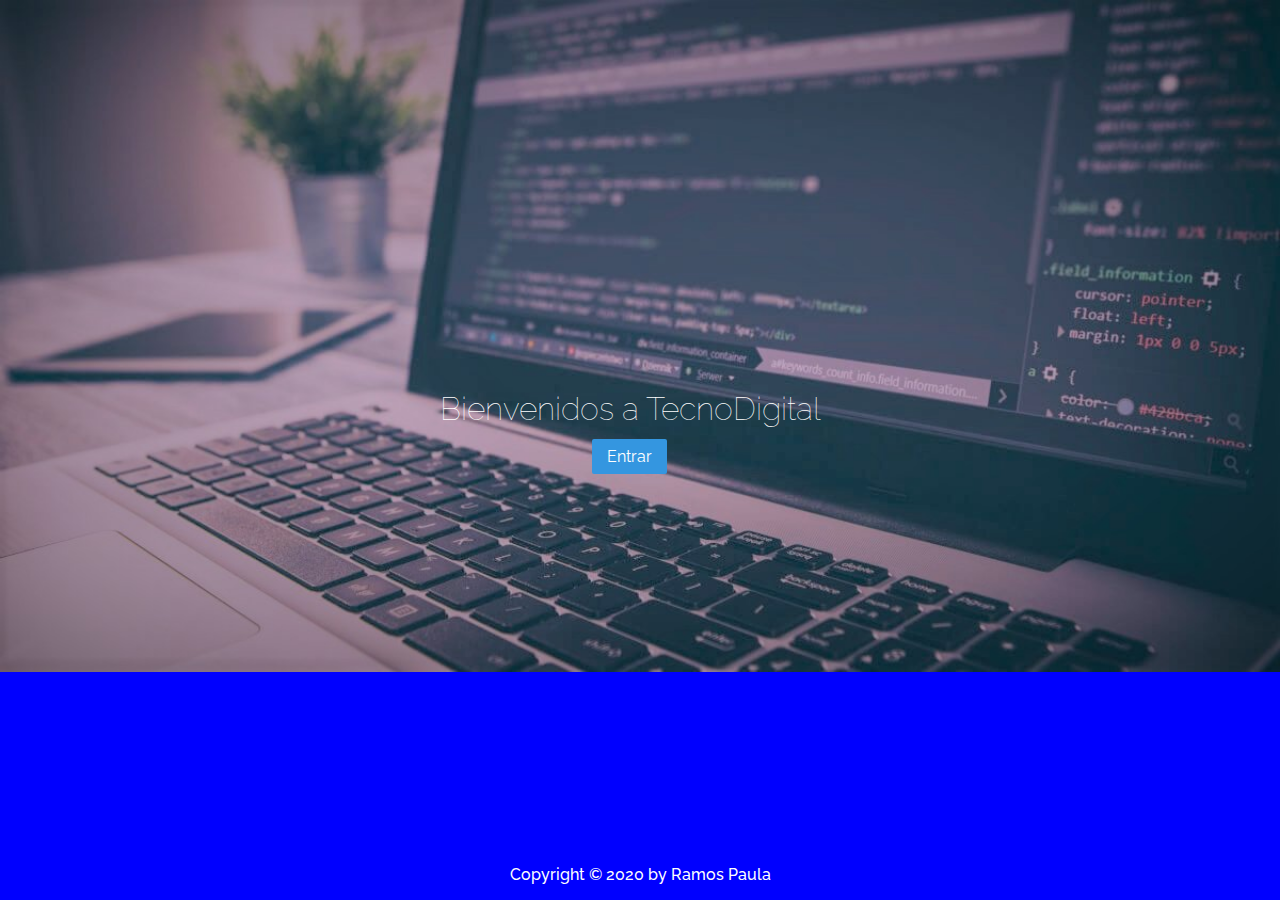
<file: index.html>
<!DOCTYPE html>
<html lang="en">
<head>
    <meta charset="UTF-8">
    <meta name="viewport" content="width=device-width, initial-scale=1.0">
    <title>Bienvenidos</title>
    <link rel="stylesheet" href="css/inicio.css">
    <link rel="icon" href="imagen/home.png">
    <link href="https://fonts.googleapis.com/css2?family=Raleway:wght@200;300;400;500;600&display=swap" rel="stylesheet">
</head>
<body>
    <div class="home">
        <h1>Bienvenidos a TecnoDigital</h1>
        <a href="PaginaP.html">Entrar</a>
    </div>
    <footer>
        <span style="color: white;"> Copyright &copy; 2020 by Ramos Paula </span> 
    </footer>
</body>
</html>
</file>
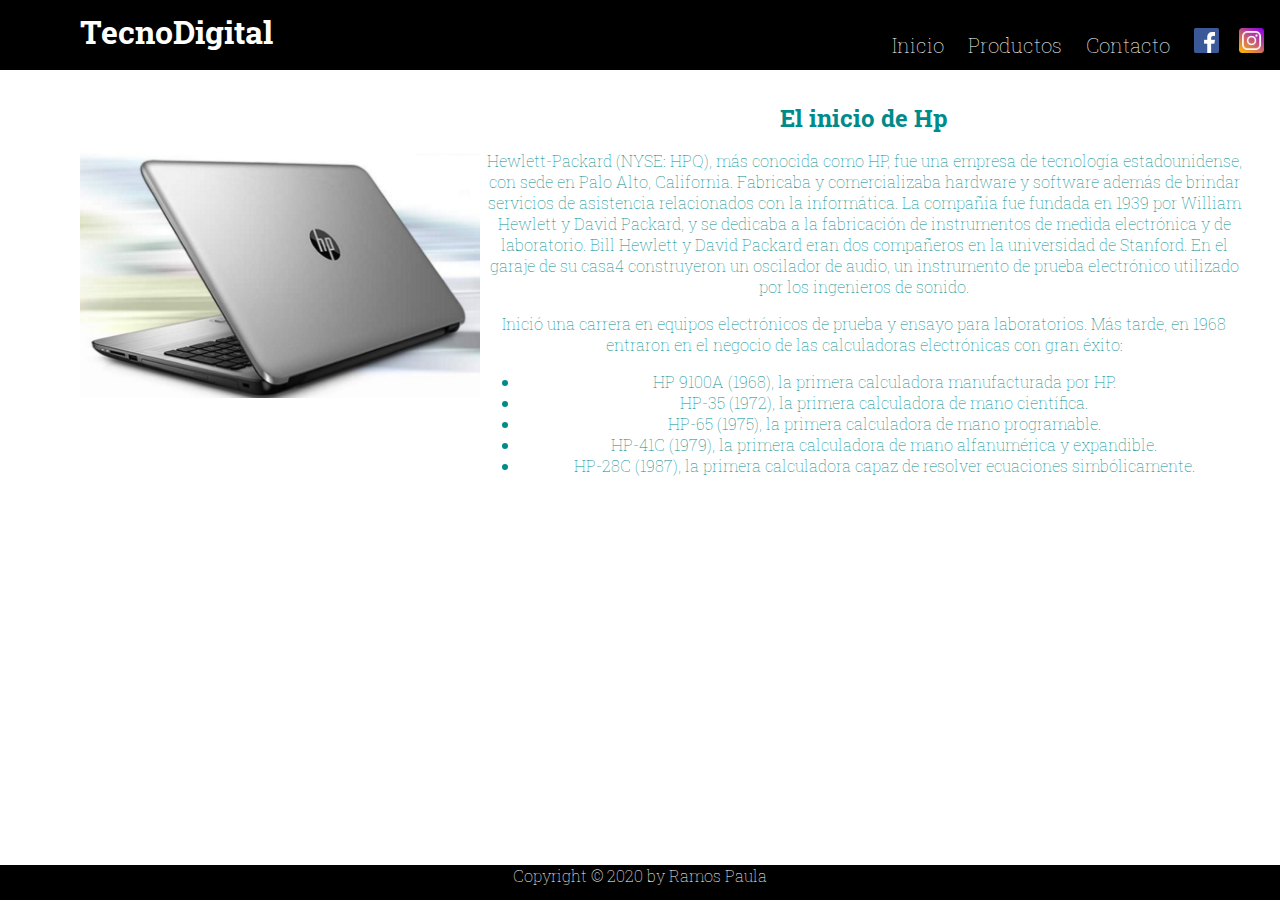
<file: Articulo.html>
<!DOCTYPE html>
<html lang="en">
<head>
    <meta charset="UTF-8">
    <meta name="viewport" content="width=device-width, initial-scale=1.0">
    <title>Articulo</title>
    <link rel="stylesheet" href="css/articulo.css">
    <link rel="icon" href="imagen/hp1.png">
    <link href="https://fonts.googleapis.com/css2?family=Roboto+Slab:wght@100;300;400&display=swap" rel="stylesheet">
</head>
<body>
    <header>
        <div class="text-logo" id="text-logo">
            <h1>TecnoDigital</h1>
        </div>
        <div class="menu">
            <nav>
                <a href="PaginaP.html" class="link">Inicio</a>
                <a href="Productos.html" class="link">Productos</a>
                <a href="Contacto.html" class="link">Contacto</a>
                <a><img src="imagen/facebook.png" class="redes"></a>
                <a><img src="imagen/instagram.png" class="redes"></a>
            </nav>
        </div>
    </header>
    <div>
        <aside class="aside-img">
            <img src="imagen/compuhp.jpg" class="img-laptop">
        </aside>
        <aside class="aside-right">
            <h2>El inicio de Hp</h2>
            <article class="articulo">
                <p class="texto-com"> 
                    Hewlett-Packard (NYSE: HPQ), más conocida como HP, 
                    fue una empresa de tecnología estadounidense, con sede en Palo Alto, 
                    California. Fabricaba y comercializaba hardware y software además de brindar 
                    servicios de asistencia relacionados con la informática. La compañía fue fundada en 1939 por William Hewlett y David Packard, 
                    y se dedicaba a la fabricación de instrumentos de medida electrónica y de laboratorio.
                    Bill Hewlett y David Packard eran dos compañeros en la universidad de Stanford. 
                    En el garaje de su casa4​ construyeron un oscilador de audio, un instrumento de prueba 
                    electrónico utilizado por los ingenieros de sonido.
                </p>
                <p class="texto-com">
                    Inició una carrera en equipos electrónicos de prueba y ensayo para laboratorios. 
                    Más tarde, en 1968 entraron en el negocio de las calculadoras electrónicas con gran éxito:
                </p>
                <ul class="listas"> 
                    <li>HP 9100A (1968), la primera calculadora manufacturada por HP.</li>
                    <li>HP-35 (1972), la primera calculadora de mano científica.</li>
                    <li>HP-65 (1975), la primera calculadora de mano programable.</li>
                    <li>HP-41C (1979), la primera calculadora de mano alfanumérica y expandible.</li>
                    <li>HP-28C (1987), la primera calculadora capaz de resolver ecuaciones simbólicamente.</li>
                </ul>
            </article>
        </aside>
    </div>
    <footer>
        <span style="color: white;"> Copyright &copy; 2020 by Ramos Paula </span> 
    </footer>
</body>
</html>
</file>
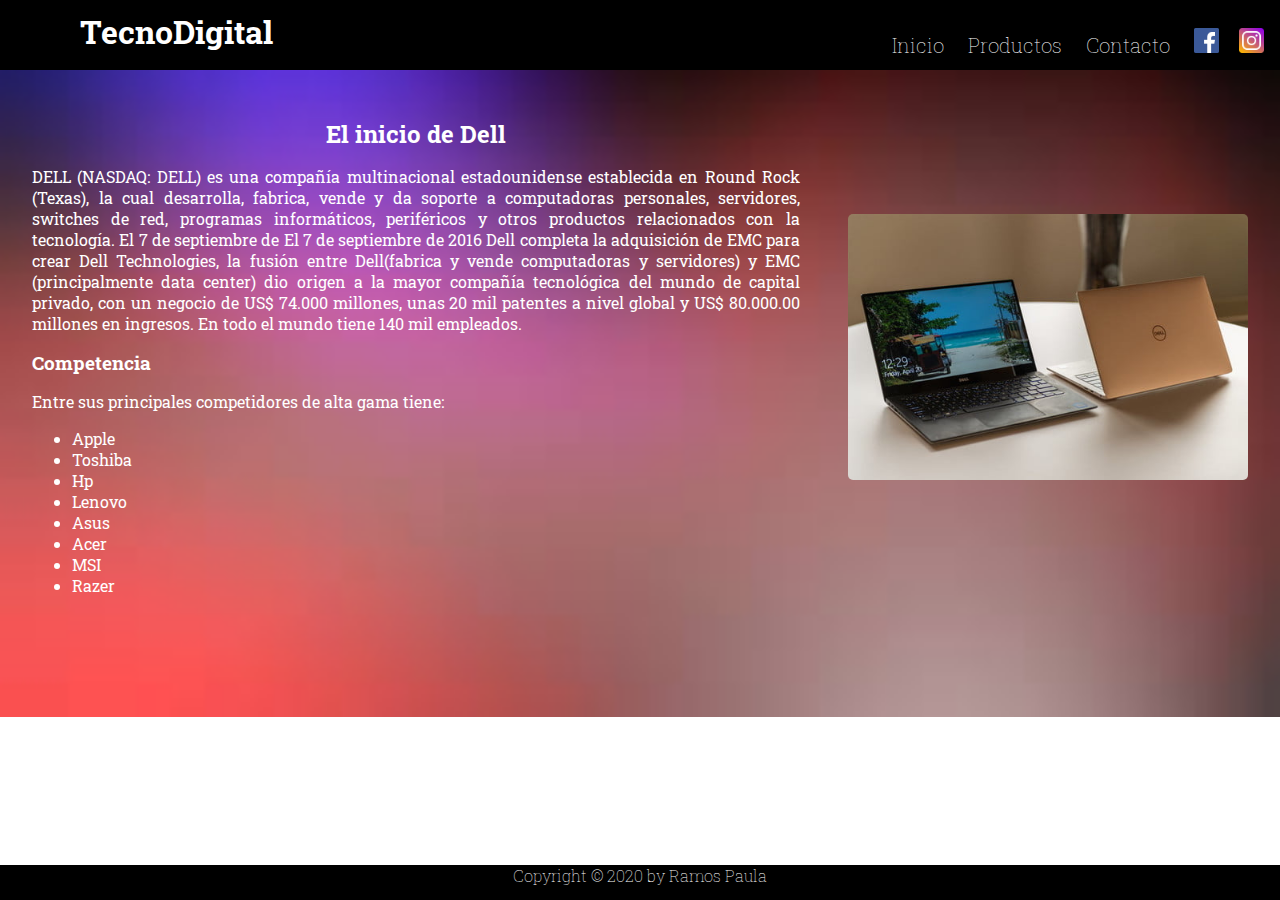
<file: Articulo2.html>
<!DOCTYPE html>
<html lang="en">
<head>
    <meta charset="UTF-8">
    <meta name="viewport" content="width=device-width, initial-scale=1.0">
    <title>Articulo</title>
    <link rel="stylesheet" href="css/articulo2.css">
    <link rel="icon" href="imagen/dell1.png">
    <link href="https://fonts.googleapis.com/css2?family=Roboto+Slab:wght@100;300;400&display=swap" rel="stylesheet">
</head>
<body>
    <header>
        <div class="text-logo" id="text-logo">
            <h1>TecnoDigital</h1>
        </div>
        <div class="menu">
            <nav>
                <a href="PaginaP.html" class="link">Inicio</a>
                <a href="Productos.html" class="link">Productos</a>
                <a href="Contacto.html" class="link">Contacto</a>
                <a><img src="imagen/facebook.png" class="redes"></a>
                <a><img src="imagen/instagram.png" class="redes"></a>
            </nav>
        </div>
    </header>
    <div>
        <aside class="aside-img">
            <img src="imagen/laptopdell.jpg" class="img-laptop">
        </aside>
        <aside class="aside-left">
            <h2>El inicio de Dell</h2>
            <article class="articulo">
                <p class="text-dell">
                    DELL (NASDAQ: DELL) es una compañía multinacional estadounidense establecida en Round Rock (Texas), 
                    la cual desarrolla, fabrica, vende y da soporte a computadoras personales, servidores, switches de red, 
                    programas informáticos, periféricos y otros productos relacionados con la tecnología. El 7 de septiembre de
                    El 7 de septiembre de 2016 Dell completa la adquisición de EMC para crear Dell Technologies, la fusión entre 
                    Dell(fabrica y vende computadoras y servidores) y EMC (principalmente data center) dio origen a la mayor 
                    compañía tecnológica del mundo de capital privado, con un negocio de US$ 74.000 millones, unas 20 mil
                    patentes a nivel global y US$ 80.000.00 millones en ingresos. En todo el mundo tiene 140 mil empleados.
                </p>
                <h3>Competencia</h3>
                <p>Entre sus principales competidores de alta gama tiene:</p>
                <ul class="lista">
                    <li>Apple</li>
                    <li>Toshiba</li>
                    <li>Hp</li>
                    <li>Lenovo</li>
                    <li>Asus</li>
                    <li>Acer</li>
                    <li>MSI</li>
                    <li>Razer</li>
                </ul>
            </article>
        </aside>
    </div>
    <footer>
        <span style="color: white;"> Copyright &copy; 2020 by Ramos Paula </span> 
    </footer>
</body>
</html>
</file>
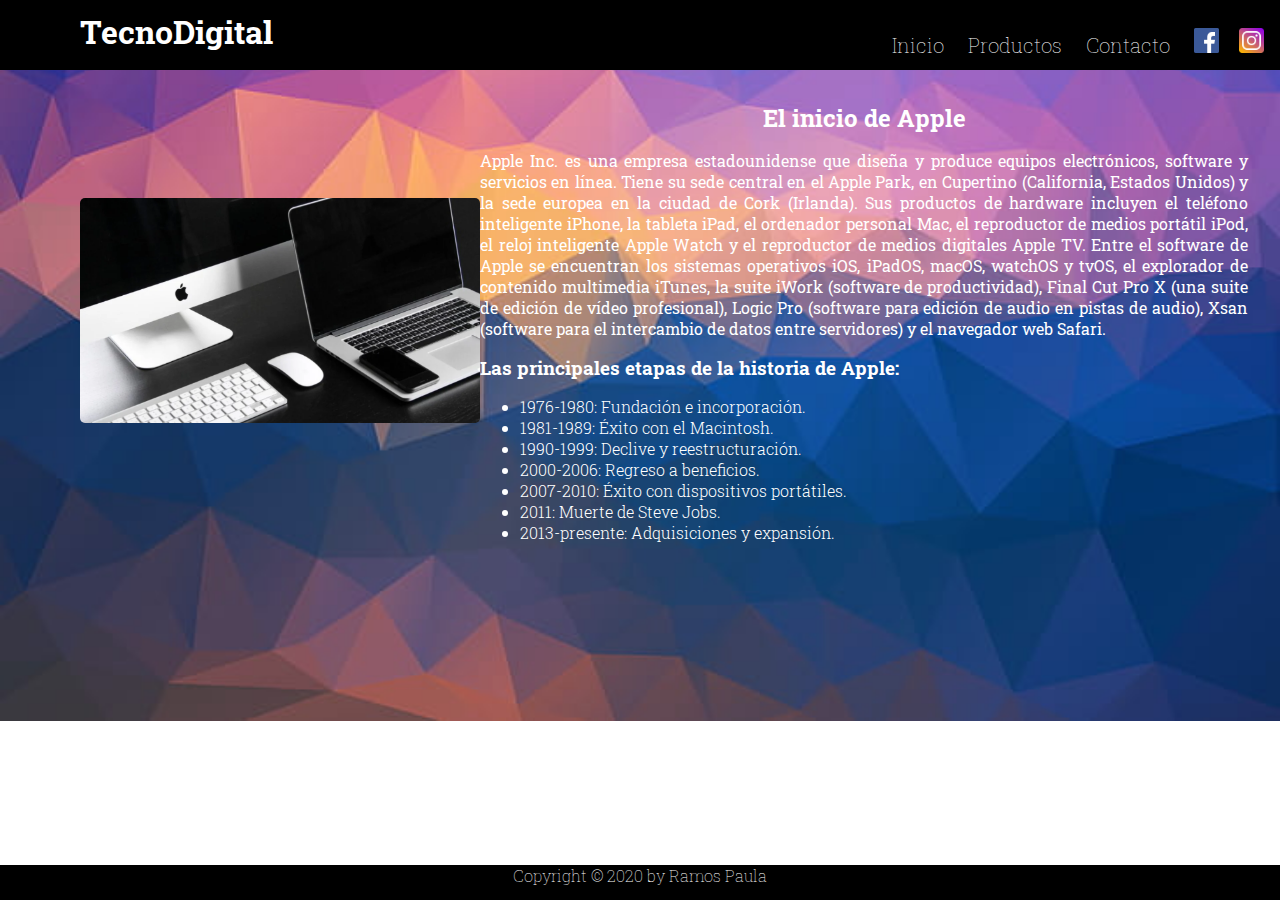
<file: Articulo3.html>
<!DOCTYPE html>
<html lang="en">
<head>
    <meta charset="UTF-8">
    <meta name="viewport" content="width=device-width, initial-scale=1.0">
    <title>Articulo</title>
    <link rel="stylesheet" href="css/articulo3.css">
    <link rel="icon" href="imagen/apple1.png">
    <link href="https://fonts.googleapis.com/css2?family=Roboto+Slab:wght@100;300;400&display=swap" rel="stylesheet">
</head>
<body>
    <header>
        <div class="text-logo" id="text-logo">
            <h1>TecnoDigital</h1>
        </div>
        <div class="menu">
            <nav>
                <a href="PaginaP.html" class="link">Inicio</a>
                <a href="Productos.html" class="link">Productos</a>
                <a href="Contacto.html" class="link">Contacto</a>
                <a><img src="imagen/facebook.png" class="redes"></a>
                <a><img src="imagen/instagram.png" class="redes"></a>
            </nav>
        </div>
    </header>
    <div>
        <aside class="aside-img">
            <img src="imagen/laptopapple.webp" class="img-laptop">
        </aside>
        <aside class="aside-right">
            <h2>El inicio de Apple</h2>
            <article class="articulo">
                <p>
                    Apple Inc. es una empresa estadounidense que diseña y produce equipos electrónicos, 
                    software y servicios en línea. Tiene su sede central en el Apple Park, en Cupertino 
                    (California, Estados Unidos) y la sede europea en la ciudad de Cork (Irlanda). 
                    Sus productos de hardware incluyen el teléfono inteligente iPhone, la tableta iPad, 
                    el ordenador personal Mac, el reproductor de medios portátil iPod, el reloj inteligente 
                    Apple Watch y el reproductor de medios digitales Apple TV. 
                    Entre el software de Apple se encuentran los sistemas operativos iOS, iPadOS, macOS, 
                    watchOS y tvOS, el explorador de contenido multimedia iTunes, la suite iWork (software de 
                    productividad), Final Cut Pro X (una suite de edición de vídeo profesional), Logic Pro 
                    (software para edición de audio en pistas de audio), Xsan (software para el intercambio de 
                    datos entre servidores) y el navegador web Safari.
                </p>
                <h3>Las principales etapas de la historia de Apple:</h3>
                <ul class="listas">
                    <li>1976-1980: Fundación e incorporación.</li>
                    <li>1981-1989: Éxito con el Macintosh.</li>
                    <li>1990-1999: Declive y reestructuración.</li>
                    <li>2000-2006: Regreso a beneficios.</li>
                    <li>2007-2010: Éxito con dispositivos portátiles.</li>
                    <li>2011: Muerte de Steve Jobs.</li>
                    <li>2013-presente: Adquisiciones y expansión.</li>
                </ul>

            </article>
        </aside>
    </div>
    <footer>
        <span style="color: white;"> Copyright &copy; 2020 by Ramos Paula </span> 
    </footer>
</body>
</html>
</file>
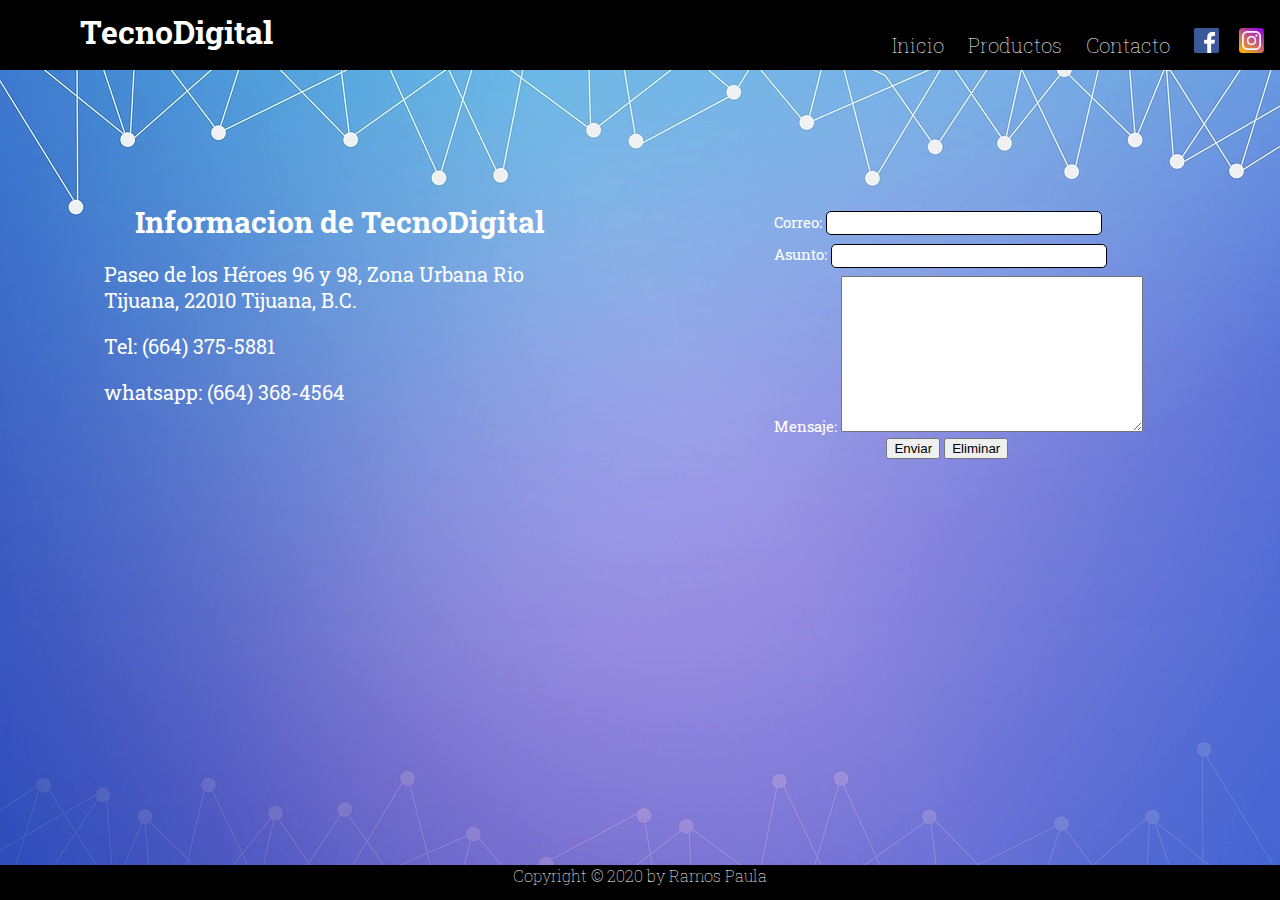
<file: Contacto.html>
<!DOCTYPE html>
<html lang="en">
<head>
    <meta charset="UTF-8">
    <meta name="viewport" content="width=device-width, initial-scale=1.0">
    <title>Contacto</title>
    <link rel="stylesheet" href="css/contacto.css">
    <link rel="icon" href="imagen/conta.png">
    <link href="https://fonts.googleapis.com/css2?family=Roboto+Slab:wght@100;300;400&display=swap" rel="stylesheet">
</head>
<body>
    <header>
        <div class="text-logo" id="text-logo">
            <h1>TecnoDigital</h1>
        </div>
        <div class="menu">
            <nav>
                <a href="PaginaP.html" class="link">Inicio</a>
                <a href="Productos.html" class="link">Productos</a>
                <a href="Contacto.html" class="link">Contacto</a>
                <a><img src="imagen/facebook.png" class="redes"></a>
                <a><img src="imagen/instagram.png" class="redes"></a>
            </nav>
        </div>
    </header>
    <div>
        <section class="aleft">
            <div class="informacion">
                <h2>Informacion de TecnoDigital</h2>
                <p>Paseo de los Héroes 96 y 98, Zona Urbana Rio Tijuana, 22010 Tijuana, B.C.</p>
                <p>Tel: (664) 375-5881</p>
                <p>whatsapp: (664) 368-4564</p>
            </div>
        </section>
        <section class="aright">
            <form action="" class="menu-mensaje">
                <div>
                    <label for="" class="mensaje">Correo: </label>
                    <input type="email" name="correo" class="input">
                </div>
                <div>
                    <label for="" class="mensaje">Asunto: </label>
                    <input type="text" name="asunto" class="input">
                </div>
                <div>
                    <label for="" class="mensaje">Mensaje:</label>
                    <textarea name="" id="" cols="35" rows="10"></textarea>
                </div>
                <div class="boton">
                    <button type="submit">Enviar</button>
                    <button type="reset">Eliminar</button>
                </div>
            </form>
        </section>
    </div>
    <footer>
        <span style="color: white;"> Copyright &copy; 2020 by Ramos Paula </span> 
    </footer>
</body>
</html>
</file>
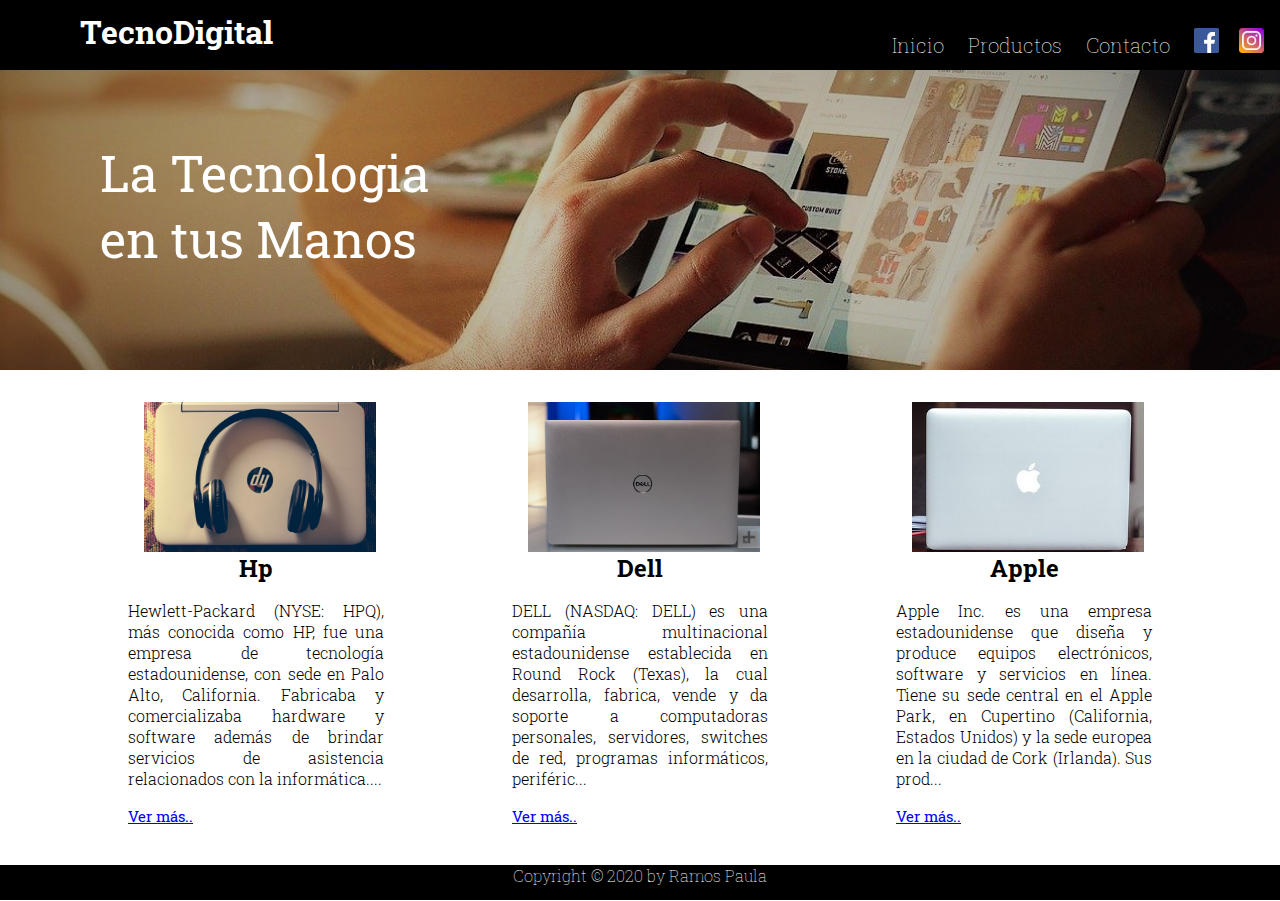
<file: PaginaP.html>
<!DOCTYPE html>
<html lang="en">
<head>
    <meta charset="UTF-8">
    <meta name="viewport" content="width=device-width, initial-scale=1.0">
    <title>Pagina Principal</title>
    <link rel="stylesheet" href="css/principal.css">
    <link rel="icon" href="imagen/principal.png">
    <link href="https://fonts.googleapis.com/css2?family=Roboto+Slab:wght@100;300;400&display=swap" rel="stylesheet">
</head>
<body>
    <header>
        <div class="text-logo" id="text-logo">
            <h1>TecnoDigital</h1>
        </div>
        <div class="menu">
            <nav>
                <a href="PaginaP.html" class="link">Inicio</a>
                <a href="Productos.html" class="link">Productos</a>
                <a href="Contacto.html" class="link">Contacto</a>
                <a><img src="imagen/facebook.png" class="redes"></a>
                <a><img src="imagen/instagram.png" class="redes"></a>
            </nav>
        </div>
    </header>
    <div class="eslogan">
        <h2>La Tecnologia</h2>
        <h3>en tus Manos</h3>
    </div>

    <section class="aleft"> 

        <div class="imagen"></div>
            <aside>
                <h2 class="Titulo">Hp</h2>
                <p class="texto">
                    Hewlett-Packard (NYSE: HPQ), más conocida como HP, 
                    fue una empresa de tecnología estadounidense, con sede en Palo Alto, 
                    California. Fabricaba y comercializaba hardware y software además de brindar 
                    servicios de asistencia relacionados con la informática....</p>
                <a href="Articulo.html" class="links">Ver más..</a>
            </aside>

    </section>

    <section class="aleft"> 

        <div class="imagen2"></div>
            <aside>
                <h2 class="Titulo">Dell</h2>
                <p class="texto">
                    DELL (NASDAQ: DELL) es una compañía multinacional estadounidense establecida en Round Rock (Texas), 
                    la cual desarrolla, fabrica, vende y da soporte a computadoras personales, servidores, switches de red, 
                    programas informáticos, periféric...
                </p>
                <a href="Articulo2.html" class="links">Ver más..</a>
            </aside>
    </section>

    <section class="aleft"> 

        <div class="imagen3"></div>
            <aside>
                <h2 class="Titulo">Apple</h2>
                <p class="texto">
                    Apple Inc. es una empresa estadounidense que diseña y produce equipos electrónicos, 
                    software y servicios en línea. Tiene su sede central en el Apple Park, en Cupertino 
                    (California, Estados Unidos) y la sede europea en la ciudad de Cork (Irlanda).
                    Sus prod... 
                </p>
                <a href="Articulo3.html" class="links">Ver más..</a>
            </aside>
    </section>
    <footer>
        <span style="color: white;"> Copyright &copy; 2020 by Ramos Paula </span> 
    </footer>
</body>
</html>
</file>
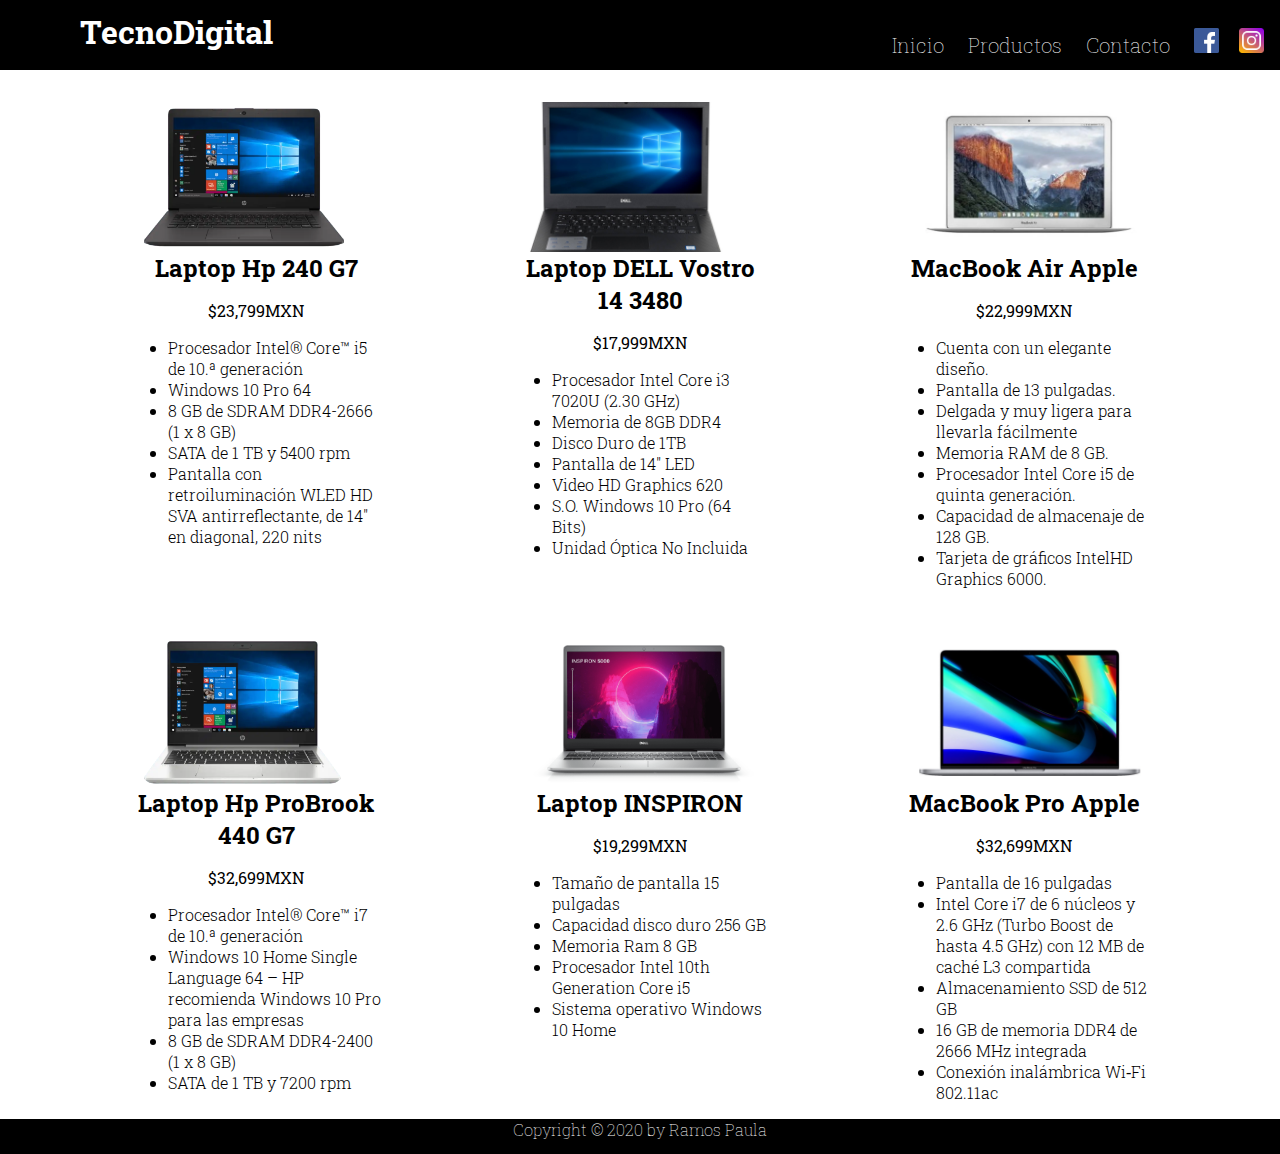
<file: Productos.html>
<!DOCTYPE html>
<html lang="en">
<head>
    <meta charset="UTF-8">
    <meta name="viewport" content="width=device-width, initial-scale=1.0">
    <title>Productos</title>
    <link rel="stylesheet" href="css/productos.css">
    <link rel="icon" href="imagen/computadora.png">
    <link href="https://fonts.googleapis.com/css2?family=Roboto+Slab:wght@100;300;400&display=swap" rel="stylesheet">
</head>
<body>
    <header>
        <div class="text-logo" id="text-logo">
            <h1>TecnoDigital</h1>
        </div>
        <div class="menu">
            <nav>
                <a href="PaginaP.html" class="link">Inicio</a>
                <a href="Productos.html" class="link">Productos</a>
                <a href="Contacto.html" class="link">Contacto</a>
                <a><img src="imagen/facebook.png" class="redes"></a>
                <a><img src="imagen/instagram.png" class="redes"></a>
            </nav>
        </div>
    </header>
    <section class="aleft"> 

        <div class="imagen"></div>
            <aside>
                <h2 class="Titulo">Laptop Hp 240 G7</h2>
                <p class="texto">
                    <p class="precio">$23,799MXN</p>
                    <ul class="lista">
                        <li>Procesador Intel® Core™ i5 de 10.ª generación</li>
                        <li>Windows 10 Pro 64</li>
                        <li>8 GB de SDRAM DDR4-2666 (1 x 8 GB)</li>
                        <li>SATA de 1 TB y 5400 rpm</li>
                        <li>Pantalla con retroiluminación WLED HD SVA antirreflectante, de 14" en diagonal, 220 nits</li>
                    </ul>
                </p>
                
            </aside>
    </section>
    <section class="aleft"> 

        <div class="imagen2"></div>
            <aside>
                <h2 class="Titulo">Laptop DELL Vostro 14 3480</h2>
                <p class="texto">
                    <p class="precio">$17,999MXN</p>
                    <ul class="lista">
                        <li>Procesador Intel Core i3 7020U (2.30 GHz)</li>
                        <li>Memoria de 8GB DDR4</li>
                        <li>Disco Duro de 1TB</li>
                        <li>Pantalla de 14" LED</li>
                        <li>Video HD Graphics 620</li>
                        <li>S.O. Windows 10 Pro (64 Bits)</li>
                        <li>Unidad Óptica No Incluida</li>
                    </ul>
                </p>
            </aside>
    </section>
    <section class="aleft"> 

        <div class="imagen3"></div>
            <aside>
                <h2 class="Titulo">MacBook Air Apple</h2>
                <p class="texto">
                    <p class="precio">$22,999MXN</p>
                    <ul class="lista">
                        <li>Cuenta con un elegante diseño.</li>
                        <li>Pantalla de 13 pulgadas.</li>
                        <li>Delgada y muy ligera para llevarla fácilmente</li>
                        <li>Memoria RAM de 8 GB.</li>
                        <li>Procesador Intel Core i5 de quinta generación.</li>
                        <li>Capacidad de almacenaje de 128 GB.</li>
                        <li>Tarjeta de gráficos IntelHD Graphics 6000.</li>
                    </ul>
                </p>
            </aside>
    </section>

    <section class="aright"> 

        <div class="imagen4"></div>
            <aside>
                <h2 class="Titulo">Laptop Hp ProBrook 440 G7</h2>
                <p class="texto">
                    <p class="precio">$32,699MXN</p>
                    <ul class="lista">
                        <li>Procesador Intel® Core™ i7 de 10.ª generación</li>
                        <li>Windows 10 Home Single Language 64 – HP recomienda Windows 10 Pro para las empresas</li>
                        <li>8 GB de SDRAM DDR4-2400 (1 x 8 GB)</li>
                        <li>SATA de 1 TB y 7200 rpm</li>
                    </ul>
                </p>
            </aside>
    </section>
    <section class="aright"> 

        <div class="imagen5"></div>
            <aside>
                <h2 class="Titulo">Laptop INSPIRON</h2>
                <p class="texto">
                    <p class="precio">$19,299MXN</p>
                    <ul class="lista">
                        <li>Tamaño de pantalla 15 pulgadas</li>
                        <li>Capacidad disco duro 256 GB</li>
                        <li>Memoria Ram	8 GB</li>
                        <li>Procesador Intel 10th Generation Core i5</li>
                        <li>Sistema operativo Windows 10 Home</li>
                    </ul>
                </p>
            </aside>
    </section>
    <section class="aright"> 

        <div class="imagen6"></div>
            <aside>
                <h2 class="Titulo"> MacBook Pro Apple</h2>
                <p class="texto">
                    <p class="precio">$32,699MXN</p>
                    <ul class="lista">
                        <li>Pantalla de 16 pulgadas</li>
                        <li>Intel Core i7 de 6 núcleos y 2.6 GHz (Turbo Boost de hasta 4.5 GHz) con 12 MB de caché L3 compartida</li>
                        <li>Almacenamiento SSD de 512 GB</li>
                        <li>16 GB de memoria DDR4 de 2666 MHz integrada</li>
                        <li>Conexión inalámbrica Wi‑Fi 802.11ac</li>
                    </ul>
                </p>
            </aside>
    </section>
    <footer>
        <span style="color: white;"> Copyright &copy; 2020 by Ramos Paula </span> 
    </footer>
</body>
</html>
</file>
<file: css/inicio.css>
body
{
    margin: 0;
    padding: 0;
    background-color: blue;
    color: white;
    font-family: 'Raleway', sans-serif;
    font-weight: 500;
    background-image: url(../imagen/web.jpg);
    background-repeat: no-repeat;
    background-size: cover;
}

.home>h1
{
    margin: 0;
    font-family: 'Raleway', sans-serif;
    font-weight: lighter;
    text-align: center;
    margin-bottom: 20px;
}

a
{
    color: white;
    text-decoration: none;
    border: 1px solid none;
    padding: 8px 15px;
    background-color: #3496E0;
    border-radius: 2px;
    text-align: left;
    margin-left: 40%;
    font-weight: normal;
}

a:hover
{
    padding: 9px 16px;
    background-color: #0212EB;
    border-radius: 3px;
}

.home
{
    position: absolute;
    top: 50%;
    left: 50%;
    margin-left: -200px;
    margin-top: -60px;
}

footer
{
    left: 0;
    right: 0;
    bottom: 0;
    position: absolute;
    width: 100%;
    height: 35px;
    text-align: center;
}
</file>
<file: css/articulo.css>
body
{
    background-color: white;
    font-family: 'Roboto Slab', serif;
    font-weight: 100;
    margin: 0;
    padding: 0;
}

header
{
    background-color: black;
    width: 100%;
    height: 70px;
}

h1,h2,h3,h4,h5,h6
{
    margin: 0;
    padding: 0;
}

header>div>h1
{
    margin: 0;
    padding: 0;
}

.text-logo
{
    float: left;
    color: white;
}

.menu
{
    float:right;
}

.link
{
    color: white;
    padding-top: 1em;
    padding-right: 1em;
    text-decoration: none;
    font-size: 20px;
}

.redes
{
    padding-top: 28px;
    max-width: 25px;
    padding-right: 1em;
}

.text-logo>h1
{
    color: white;
    padding-left: 2.5em;
    padding-top: 0.3em;
}

.aside-img
{
    float: left;
    width: 35%;
    height: 400px;
}

.aside-right
{
    float: right;
    width: 60%;
    height: 400px;
    padding: 2em;
    text-align: center;
    color: darkcyan;
}

.aside-right>p
{
    text-align: justify;
    font-family: 'Roboto Slab', serif;
    font-weight: normal;
    color: black;
}

.img-laptop
{
    margin-top: 5em;
    margin-left: 5em;
    border-radius: 5px;
    width: 400px;
}

footer
{
    background-color: black;
    left: 0;
    right: 0;
    bottom: 0;
    position: absolute;
    width: 100%;
    height: 35px;
    text-align: center;
}
footer>span
{
    padding-top: 0.5em;
}
</file>
<file: css/articulo2.css>
body
{
    background-color: white;
    background-image: url(../imagen/fondo22.jpg);
    background-size: cover;
    background-repeat: no-repeat;
    font-family: 'Roboto Slab', serif;
    font-weight: 100;
    margin: 0;
    padding: 0;
}

header
{
    background-color: black;
    width: 100%;
    height: 70px;
}

h1,h2,h3,h4,h5,h6
{
    margin: 0;
    padding: 0;
}

header>div>h1
{
    margin: 0;
    padding: 0;
}

.text-logo
{
    float: left;
    color: white;
}

.menu
{
    float:right;
}

.link
{
    color: white;
    padding-top: 1em;
    padding-right: 1em;
    text-decoration: none;
    font-size: 20px;
}

.redes
{
    padding-top: 28px;
    max-width: 25px;
    padding-right: 1em;
}

.text-logo>h1
{
    color: white;
    padding-left: 2.5em;
    padding-top: 0.3em;
}

.aside-img
{
    float: right;
    width: 35%;
    height: 400px;
    margin-top: 2em;
    margin-right: 2em;
}

.aside-left
{
    float: left;
    width: 60%;
    height: 400px;
    padding-top: 3em;
    padding-left: 2em;
    text-align: center;
    color: white;
}

.text-laptop
{
    color: black;
}

.img-laptop
{
    margin-top: 7em;
    margin-left: 3em;
    border-radius: 5px;
    width: 400px;
}

.articulo
{
    text-align: justify;
    color: white;
    font-family: 'Roboto Slab', serif;
    font-weight: 400;
}

.listas
{
    text-align: left;
    color:white;
    font-weight: 400;
}

footer
{
    background-color: black;
    left: 0;
    right: 0;
    bottom: 0;
    position: absolute;
    width: 100%;
    height: 35px;
    text-align: center;
}

footer>span
{
    padding-top: 0.5em;
}
</file>
<file: css/articulo3.css>
body
{
    background-color: white;
    background-image: url(../imagen/fondo33.jpg);
    background-size: cover;
    background-repeat: no-repeat;
    font-family: 'Roboto Slab', serif;
    font-weight: 100;
    margin: 0;
    padding: 0;
}

header
{
    background-color: black;
    width: 100%;
    height: 70px;
}

h1,h2,h3,h4,h5,h6
{
    margin: 0;
    padding: 0;
}

header>div>h1
{
    margin: 0;
    padding: 0;
}

.text-logo
{
    float: left;
    color: white;
}

.menu
{
    float:right;
}

.link
{
    color: white;
    padding-top: 1em;
    padding-right: 1em;
    text-decoration: none;
    font-size: 20px;
}

.redes
{
    padding-top: 28px;
    max-width: 25px;
    padding-right: 1em;
}

.text-logo>h1
{
    color: white;
    padding-left: 2.5em;
    padding-top: 0.3em;
}

.aside-img
{
    float: left;
    width: 35%;
    height: 400px;
}

.aside-right
{
    float: right;
    width: 60%;
    height: 400px;
    padding: 2em;
    text-align: center;
    color: white;
}

.text-laptop
{
    color: black;
}

.aside-right>p
{
    text-align: justify;
    font-family: 'Roboto Slab', serif;
    font-weight: normal;
    color: black;
}

.img-laptop
{
    margin-top: 8em;
    margin-left: 5em;
    border-radius: 5px;
    width: 400px;
}

.articulo
{
    text-align: justify;
    color: white;
    font-family: 'Roboto Slab', serif;
    font-weight: 400;
}

.listas
{
    text-align: left;
    color:white;
    font-weight: 300;
}

footer
{
    background-color: black;
    left: 0;
    right: 0;
    bottom: 0;
    position: absolute;
    width: 100%;
    height: 35px;
    text-align: center;
}

footer>span
{
    padding-top: 0.5em;
}
</file>
<file: css/contacto.css>
body
{
    background-color: white;
    font-family: 'Roboto Slab', serif;
    font-weight: 100;
    margin: 0;
    padding: 0;
    background-image: url(../imagen/contacto.jpg);
    background-size: cover;
    background-repeat: no-repeat;
}

header
{
    background-color: black;
    width: 100%;
    height: 70px;
}

h1,h2,h3,h4,h5,h6
{
    margin: 0;
    padding: 0;
}

header>div>h1
{
    margin: 0;
    padding: 0;
}

.text-logo
{
    float: left;
    color: white;
}

.menu
{
    float:right;
}

.link
{
    color: white;
    padding-top: 1em;
    padding-right: 1em;
    text-decoration: none;
    font-size: 20px;
}

.redes
{
    padding-top: 28px;
    max-width: 25px;
    padding-right: 1em;
}

.text-logo>h1
{
    color: white;
    padding-left: 2.5em;
    padding-top: 0.3em;
}

.aleft
{
    float: left;
    width: 45%;
    height: 500px;
}

.aright
{
    float: right;
    width: 55%;
    height: 500px;
}

.mensaje
{
    color: white;
    font-family: 'Roboto Slab', serif;
    font-size: 15px;
    font-weight: normal;
    margin-left: 10em;
}

.menu-mensaje
{
    padding-top: 20%;
    padding-left: 3em;
}

.input
{
    width: 270px;
    height: 20px;
    border: 0.5px solid;
    border-radius: 5px;
    margin-bottom: 8px;  
    text-align: left;
}

.boton
{
    padding-left: 40%;
}

.informacion
{
    color: white;
    font-family: 'Roboto Slab', serif;
    font-size: 20px;
    font-weight: normal;
    padding-left: 18%;
    padding-top: 23%;
}

.informacion>h2
{
    color: white;
    text-align: center;
}

footer
{
    background-color: black;
    left: 0;
    right: 0;
    bottom: 0;
    position: absolute;
    width: 100%;
    height: 35px;
    text-align: center;
}

footer>span
{
    padding-top: 0.5em;
}
</file>
<file: css/principal.css>
body
{
    background-color: white;
    font-family: 'Roboto Slab', serif;
    font-weight: 100;
    margin: 0;
    padding: 0;
}

header
{
    background-color: black;
    width: 100%;
    height: 70px;
}

h1,h2,h3,h4,h5,h6
{
    margin: 0;
    padding: 0;
}

header>div>h1
{
    margin: 0;
    padding: 0;
}

.text-logo
{
    float: left;
    color: white;
}

.menu
{
    float:right;
}

.link
{
    color: white;
    padding-top: 1em;
    padding-right: 1em;
    text-decoration: none;
    font-size: 20px;
}

.redes
{
    padding-top: 28px;
    max-width: 25px;
    padding-right: 1em;
}

.text-logo>h1
{
    color: white;
    padding-left: 2.5em;
    padding-top: 0.3em;
}

.eslogan
{
    float: left;
    margin-top: 0;
    background-image: url(../imagen/portada.jpg);
    background-size: cover;
    background-repeat: no-repeat;
    background-position: 15%;
    width: 100%;
    height: 300px;
}

.eslogan>h2
{
    color: white;
    font-weight: bolder;
    padding-top: 5.5%;
    padding-left: 2em;
    font-size: 50px;
}
.eslogan>h3
{
    color: white;
    font-weight: bolder;
    padding-left: 2em;
    font-size: 50px;
}

section
{
    float: left;
    width: 20%;
    height: 20%;
    margin-left: 8em;
    margin-top: 2em;
}

.imagen
{
    width: 40px;
    height: 150px;
    padding-left: 12em;
    margin-left: 1em;
    background-image: url(../imagen/hp.jpg);
    background-position: center;
    background-size: cover;
    background-repeat: no-repeat;
}

.imagen2
{
    width: 40px;
    height: 150px;
    padding-left: 12em;
    margin-left: 1em;
    background-image: url(../imagen/dell.jpg);
    background-position: center;
    background-size: cover;
    background-repeat: no-repeat;
}

.imagen3
{
    width: 40px;
    height: 150px;
    padding-left: 12em;
    margin-left: 1em;
    background-image: url(../imagen/apple.jpg);
    background-position: center;
    background-size: cover;
    background-repeat: no-repeat;
}

.texto
{
    text-align: justify;
    font-family: 'Roboto Slab', serif;
    font-weight: 300;
    color: black;
}

.Titulo
{
    color: black;
    font-family: 'Roboto Slab', serif;
    text-align: center;
}

.links
{
    font-size: 15px;
    font-weight: normal;
    color:blue;
    padding-bottom: 5em;
}

footer
{
    background-color: black;
    left: 0;
    right: 0;
    bottom: 0;
    position: fixed;
    width: 100%;
    height: 35px;
    text-align: center;
}
</file>
<file: css/productos.css>
body
{
    background-color: white;
    font-family: 'Roboto Slab', serif;
    font-weight: 100;
    margin: 0;
    padding: 0;
}

header
{
    background-color: black;
    width: 100%;
    height: 70px;
}

h1,h2,h3,h4,h5,h6
{
    margin: 0;
    padding: 0;
}

header>div>h1
{
    margin: 0;
    padding: 0;
}

.text-logo
{
    float: left;
    color: white;
}

.menu
{
    float:right;
}

.link
{
    color: white;
    padding-top: 1em;
    padding-right: 1em;
    text-decoration: none;
    font-size: 20px;
}

.redes
{
    padding-top: 28px;
    max-width: 25px;
    padding-right: 1em;
}

.text-logo>h1
{
    color: white;
    padding-left: 2.5em;
    padding-top: 0.3em;
}

.aleft
{
    float: left;
    width: 20%;
    height: 20%;
    margin-left: 8em;
    margin-top: 2em;
}

.aright
{
    float: left;
    width: 20%;
    height: 20%;
    margin-left: 8em;
    margin-top: 2em;
}

.imagen
{
    width: 8px;
    height: 150px;
    padding-left: 12em;
    margin-left: 1em;
    background-image: url(../imagen/compu1.webp);
    background-position: center;
    background-size: cover;
    background-repeat: no-repeat;
}

.imagen2
{
    width: 3px;
    height: 150px;
    padding-left: 12em;
    margin-left: 1em;
    background-image: url(../imagen/compu2.jpg);
    background-position: center;
    background-size: cover;
    background-repeat: no-repeat;
}

.imagen3
{
    width: 40px;
    height: 150px;
    padding-left: 12em;
    margin-left: 1em;
    background-image: url(../imagen/compu3.webp);
    background-position: center;
    background-size: cover;
    background-repeat: no-repeat;
}

.imagen4
{
    width: 5px;
    height: 150px;
    padding-left: 12em;
    margin-left: 1em;
    background-image: url(../imagen/compu4.webp);
    background-position: center;
    background-size: cover;
    background-repeat: no-repeat;
}

.imagen5
{
    width: 40px;
    height: 150px;
    padding-left: 12em;
    margin-left: 1em;
    background-image: url(../imagen/compu5.jpg);
    background-position: center;
    background-size: cover;
    background-repeat: no-repeat;
}

.imagen6
{
    width: 40px;
    height: 150px;
    padding-left: 12em;
    margin-left: 1em;
    background-image: url(../imagen/compu6.jpg);
    background-position: center;
    background-size: cover;
    background-repeat: no-repeat;
}

.texto
{
    text-align: center;
}

.precio
{
    text-align: center;
    font-family: 'Roboto Slab', serif;
    font-weight: 400;
    color: black;
}

.lista
{
    text-align: left;
    color:black;
    font-weight: 300;
}

.Titulo
{
    color: black;
    font-family: 'Roboto Slab', serif;
    text-align: center;
}

footer
{
    background-color: black;
    clear: both;
    position: relative;
    width: 100%;
    height: 35px;
    text-align: center;
}
footer>span
{
    padding-top: 0.5em;
}
</file>
